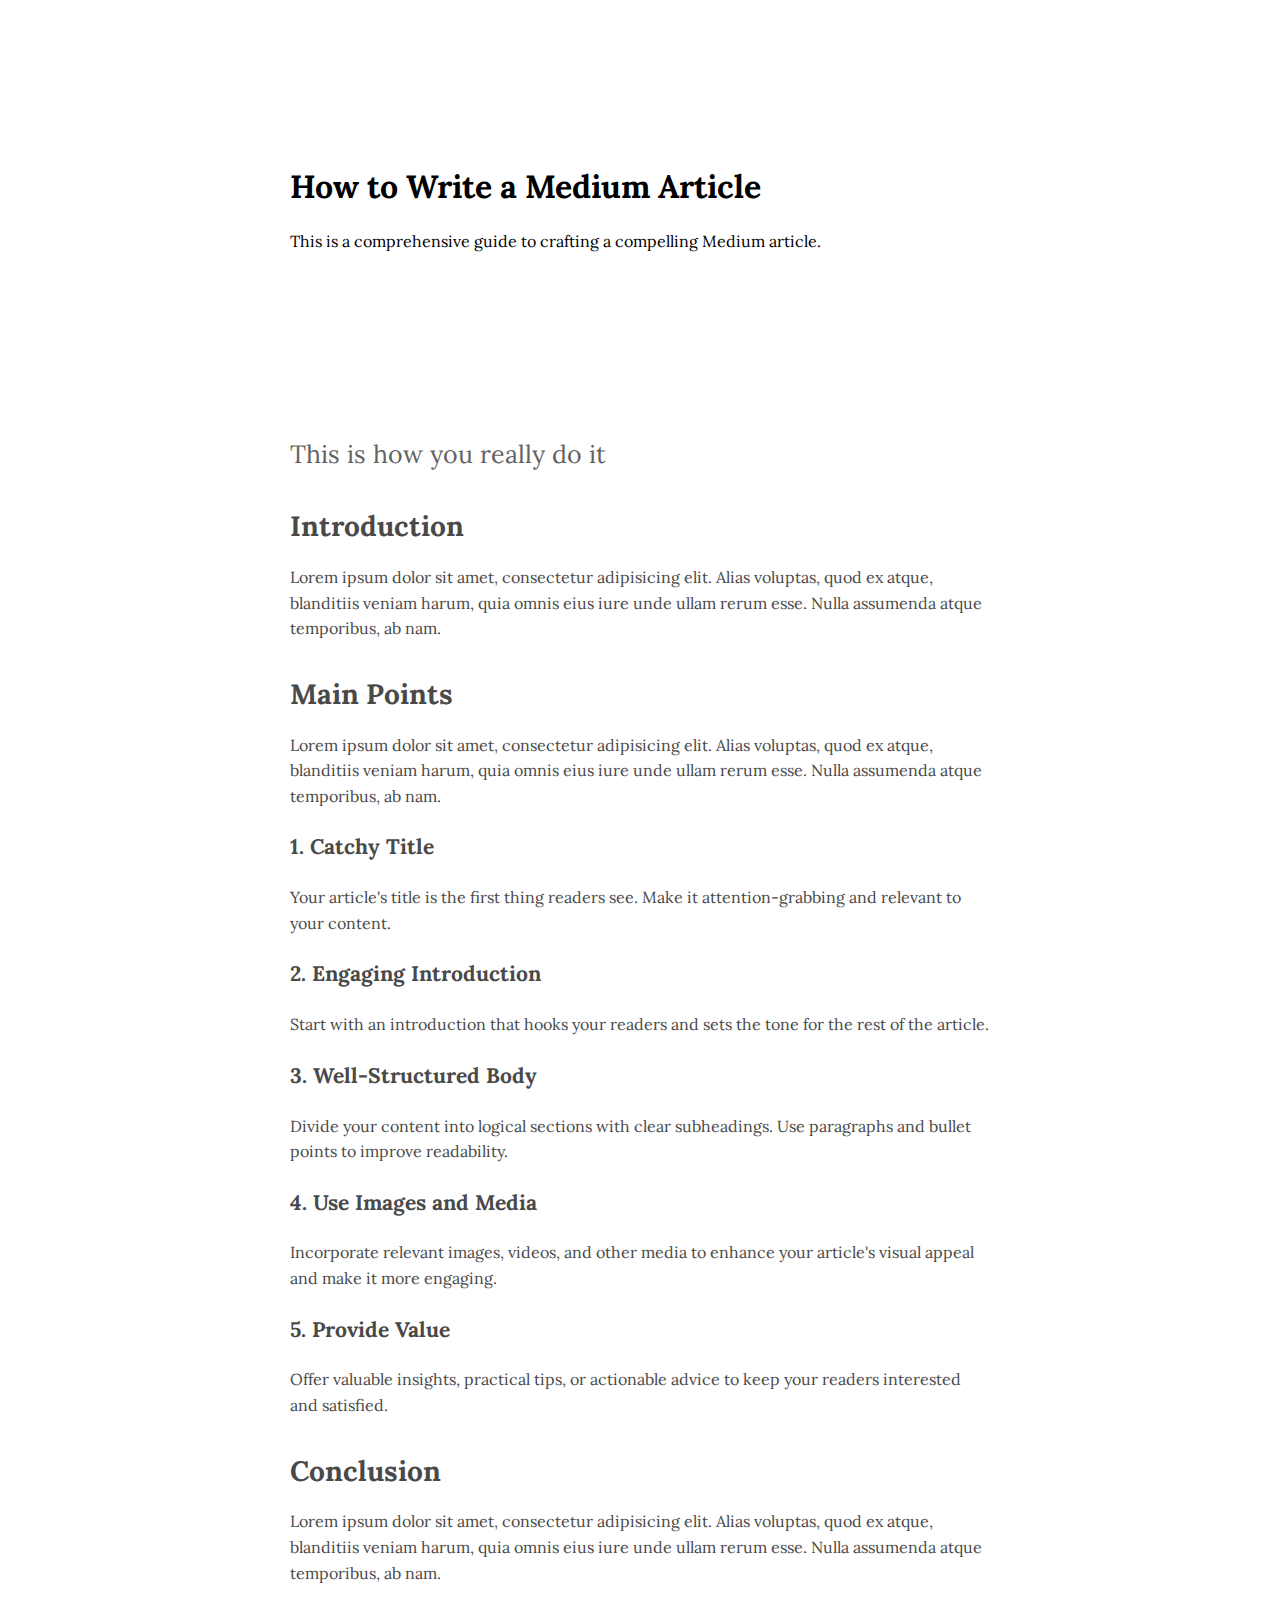
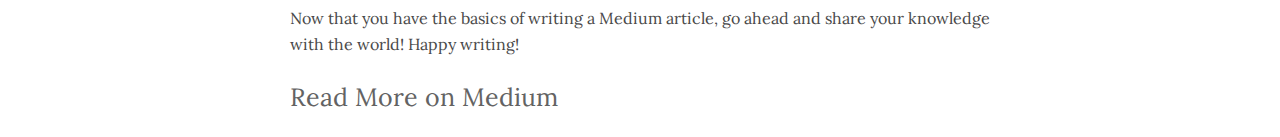
<file: index.html>
<!DOCTYPE html>
<html lang="en">
<head>
  <meta charset="UTF-8">
  <meta name="viewport" content="width=device-width, initial-scale=1.0">
  <link href="https://fonts.googleapis.com/css?family=Lora:400,400italic,700|Montserrat:400,700" rel="stylesheet" type="text/css">
  <link rel="stylesheet" href="style.css">
  <title>How to Write a Medium Article</title>
</head>
<body>
  <div class="banner">
    <div class="container">
      <h1>How to Write a Medium Article</h1>
      <p>This is a comprehensive guide to crafting a compelling Medium article.</p>
    </div>
  </div>
  <div class="container">
    <a href="#" class="link-medium">This is how you really do it</a>
    <h2>Introduction</h2>
    <p>
        Lorem ipsum dolor sit amet, consectetur adipisicing elit. Alias voluptas, quod ex atque, blanditiis veniam harum,
        quia omnis eius iure unde ullam rerum esse. Nulla assumenda atque temporibus, ab nam.
    </p>
    <h2>Main Points</h2>
    <p>
        Lorem ipsum dolor sit amet, consectetur adipisicing elit. Alias voluptas, quod ex atque, blanditiis veniam harum,
        quia omnis eius iure unde ullam rerum esse. Nulla assumenda atque temporibus, ab nam.
    </p>
    <h3>1. Catchy Title</h3>
    <p>
        Your article's title is the first thing readers see. Make it attention-grabbing and relevant to your content.
    </p>
    <h3>2. Engaging Introduction</h3>
    <p>
        Start with an introduction that hooks your readers and sets the tone for the rest of the article.
    </p>
    <h3>3. Well-Structured Body</h3>
    <p>
        Divide your content into logical sections with clear subheadings. Use paragraphs and bullet points to improve readability.
    </p>
    <h3>4. Use Images and Media</h3>
    <p>
        Incorporate relevant images, videos, and other media to enhance your article's visual appeal and make it more engaging.
    </p>
    <h3>5. Provide Value</h3>
    <p>
        Offer valuable insights, practical tips, or actionable advice to keep your readers interested and satisfied.
    </p>
    <h2>Conclusion</h2>
    <p>
        Lorem ipsum dolor sit amet, consectetur adipisicing elit. Alias voluptas, quod ex atque, blanditiis veniam harum,
        quia omnis eius iure unde ullam rerum esse. Nulla assumenda atque temporibus, ab nam.
    </p>
    <p>
        Now that you have the basics of writing a Medium article, go ahead and share your knowledge with the world!
        Happy writing!
    </p>
    <a href="#" class="link-medium">Read More on Medium</a>
  </div>
</body>
</html>
</file>
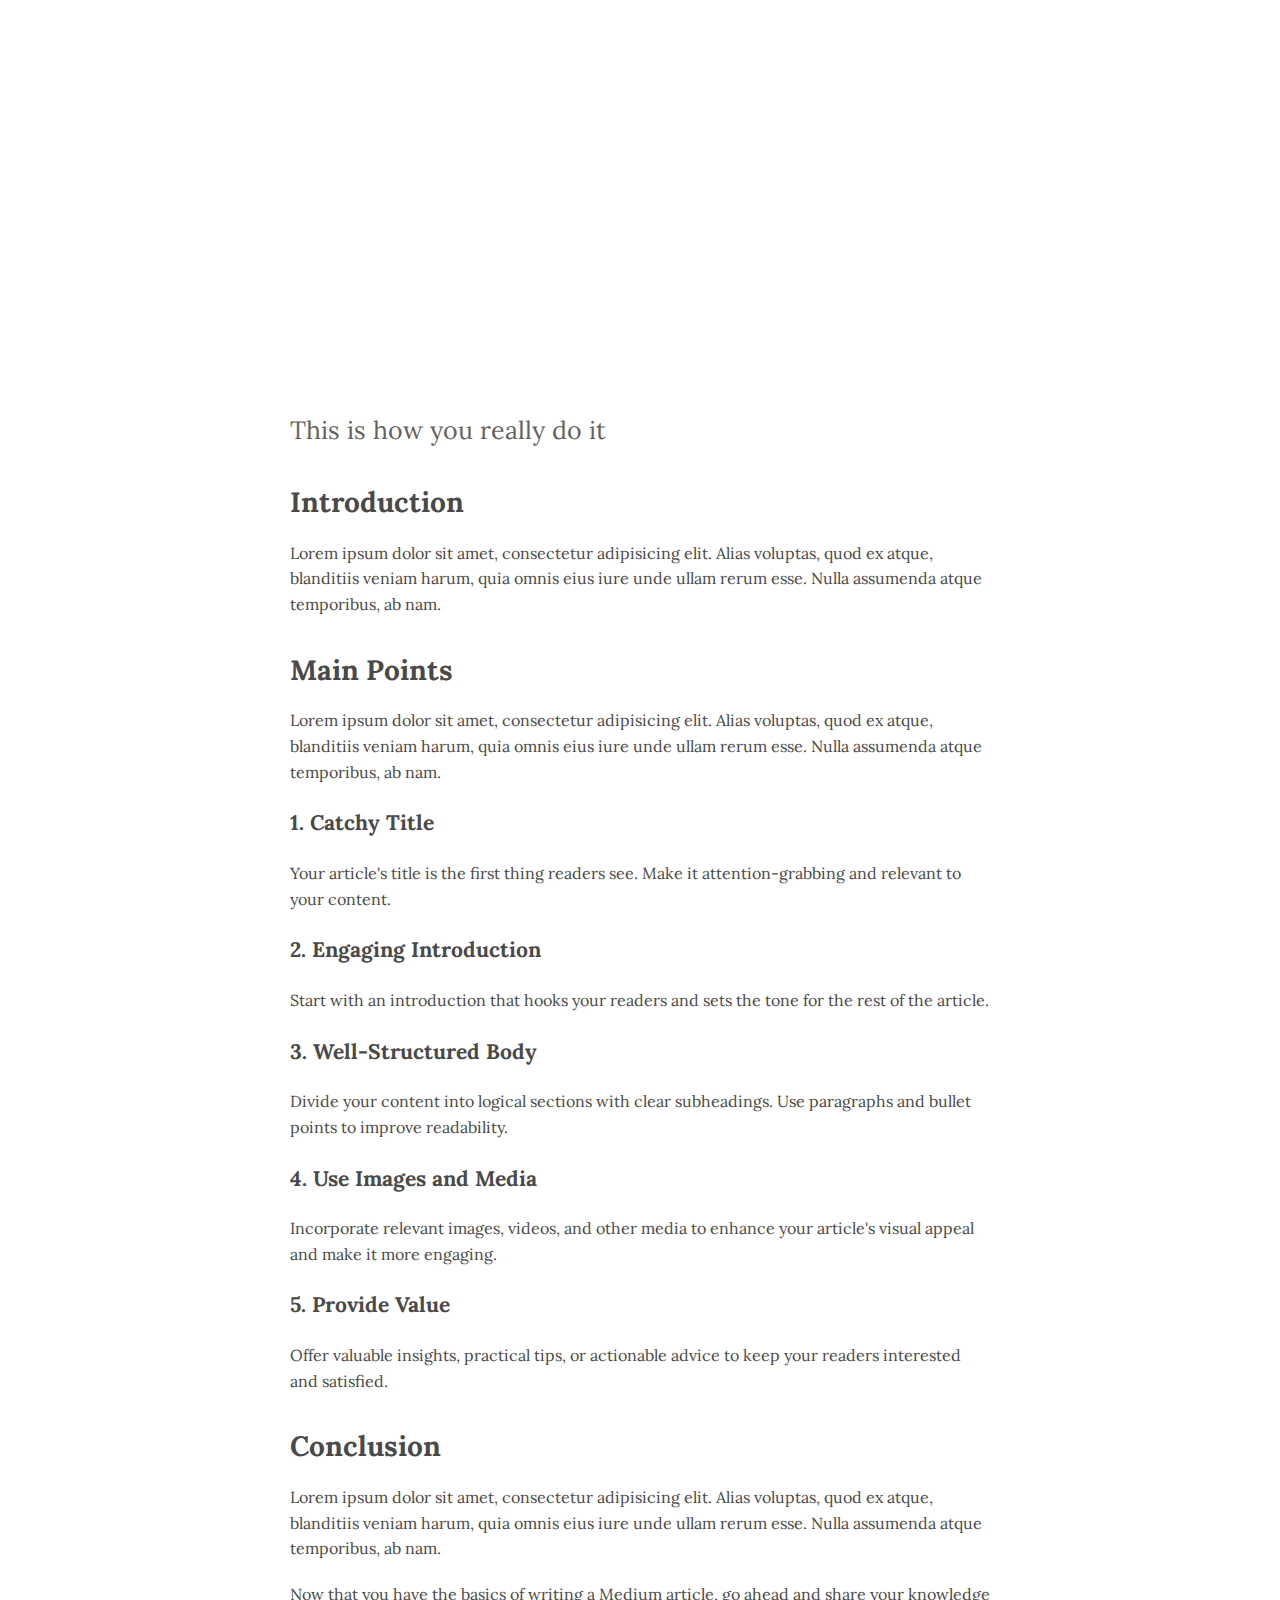
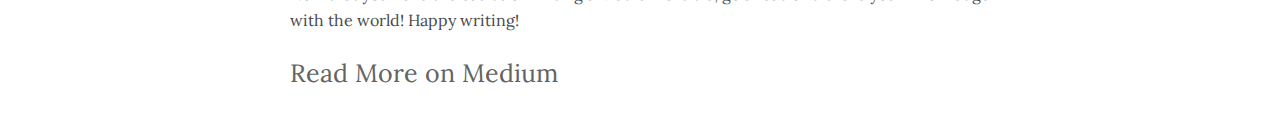
<file: medium-article/index.html>
<!DOCTYPE html>
<html lang="en">
<head>
  <!-- <meta charset="UTF-8">
  <meta name="viewport" content="width=device-width, initial-scale=1.0"> -->
  <link href="https://fonts.googleapis.com/css?family=Lora:400,400italic,700|Montserrat:400,700" rel="stylesheet" type="text/css">
  <link rel="stylesheet" href="style.css">
  <title>How to Write a Medium Article</title>
</head>
<body>
  <div class="banner">
    <div class="container">
      <h1>How to Write a Medium Article</h1>
      <p>This is a comprehensive guide to crafting a compelling Medium article.</p>
    </div>
  </div>
  <div class="container">
    <a href="#" class="link-medium">This is how you really do it</a>
    <h2>Introduction</h2>
    <p>
      Lorem ipsum dolor sit amet, consectetur adipisicing elit. Alias voluptas, quod ex atque, blanditiis veniam harum,
      quia omnis eius iure unde ullam rerum esse. Nulla assumenda atque temporibus, ab nam.
    </p>
    <h2>Main Points</h2>
    <p>
      Lorem ipsum dolor sit amet, consectetur adipisicing elit. Alias voluptas, quod ex atque, blanditiis veniam harum,
      quia omnis eius iure unde ullam rerum esse. Nulla assumenda atque temporibus, ab nam.
    </p>
    <h3>1. Catchy Title</h3>
    <p>
      Your article's title is the first thing readers see. Make it attention-grabbing and relevant to your content.
    </p>
    <h3>2. Engaging Introduction</h3>
    <p>
      Start with an introduction that hooks your readers and sets the tone for the rest of the article.
    </p>
    <h3>3. Well-Structured Body</h3>
    <p>
      Divide your content into logical sections with clear subheadings. Use paragraphs and bullet points to improve readability.
    </p>
    <h3>4. Use Images and Media</h3>
    <p>
      Incorporate relevant images, videos, and other media to enhance your article's visual appeal and make it more engaging.
    </p>
    <h3>5. Provide Value</h3>
    <p>
        Offer valuable insights, practical tips, or actionable advice to keep your readers interested and satisfied.
    </p>
    <h2>Conclusion</h2>
    <p>
      Lorem ipsum dolor sit amet, consectetur adipisicing elit. Alias voluptas, quod ex atque, blanditiis veniam harum,
      quia omnis eius iure unde ullam rerum esse. Nulla assumenda atque temporibus, ab nam.
    </p>
    <p>
      Now that you have the basics of writing a Medium article, go ahead and share your knowledge with the world!
      Happy writing!
    </p>
    <a href="#" class="link-medium">Read More on Medium</a>
  </div>
</body>
</html>
</file>
<file: style.css>
body {
  color: #494949;
  font-size: 18px;
  line-height: 1.6;
  font-weight: lighter;
  font-family: 'Lora', serif;
  margin: 0
}
/* .banner {
  background-color: #f2f2f2;
  padding: 20px;
  text-align: center;
} */
.banner {
  background-image: url(https://images.unsplash.com/photo-1661956601031-4cf09efadfce?ixlib=rb-4.0.3&ixid=M3wxMjA3fDF8MHxwaG90by1wYWdlfHx8fGVufDB8fHx8fA%3D%3D&auto=format&fit=crop&w=876&q=80);
  background-size: cover;
  color: black;
  padding: 120px 0;
}
.container {
  max-width: 700px;
  margin: 0 auto;
  padding: 20px;
}
h1 {
  font-size: 32px;
  margin-bottom: 10px;
}
h2 {
  font-size: 28px;
  margin-top: 30px;
  margin-bottom: 10px;
}
p {
  font-size: 16px;
  margin-bottom: 20px;
}
a {
  color: #636363;
  text-decoration: none;
  font-size: 25px;
}
a:hover {
  text-decoration: none;
  background-image: linear-gradient(to bottom, rgba(233, 253, 240, 1), rgba(233, 253, 240, 1));
}
</file>
<file: medium-article/style.css>
body {
  color: #494949;
  font-size: 18px;
  line-height: 1.6;
  font-weight: lighter;
  font-family: 'Lora', serif;
  margin: 0;
  padding: 0;
}
/* .banner {
  background-color: #f2f2f2;
  padding: 20px;
  text-align: center;
} */
.banner {
  background-image: url(https://images.unsplash.com/photo-1661956601031-4cf09efadfce?ixlib=rb-4.0.3&ixid=M3wxMjA3fDF8MHxwaG90by1wYWdlfHx8fGVufDB8fHx8fA%3D%3D&auto=format&fit=crop&w=876&q=80);
  background-size: cover;
  background-position: center;
  height: 150px;
  color: white;
  padding: 120px 0;
}
.container {
  max-width: 700px;
  margin: 0 auto;
  padding: 20px;
}
h1 {
  font-size: 32px;
  margin-bottom: 10px;
}
h2 {
  font-size: 28px;
  margin-top: 30px;
  margin-bottom: 10px;
}
p {
  font-size: 16px;
  margin-bottom: 20px;
}
a {
  color: #636363;
  text-decoration: none;
  font-size: 25px;
}
a:hover {
  text-decoration: none;
  background-image: linear-gradient(to bottom, rgba(233, 253, 240, 1), rgba(233, 253, 240, 1));
}
</file>
